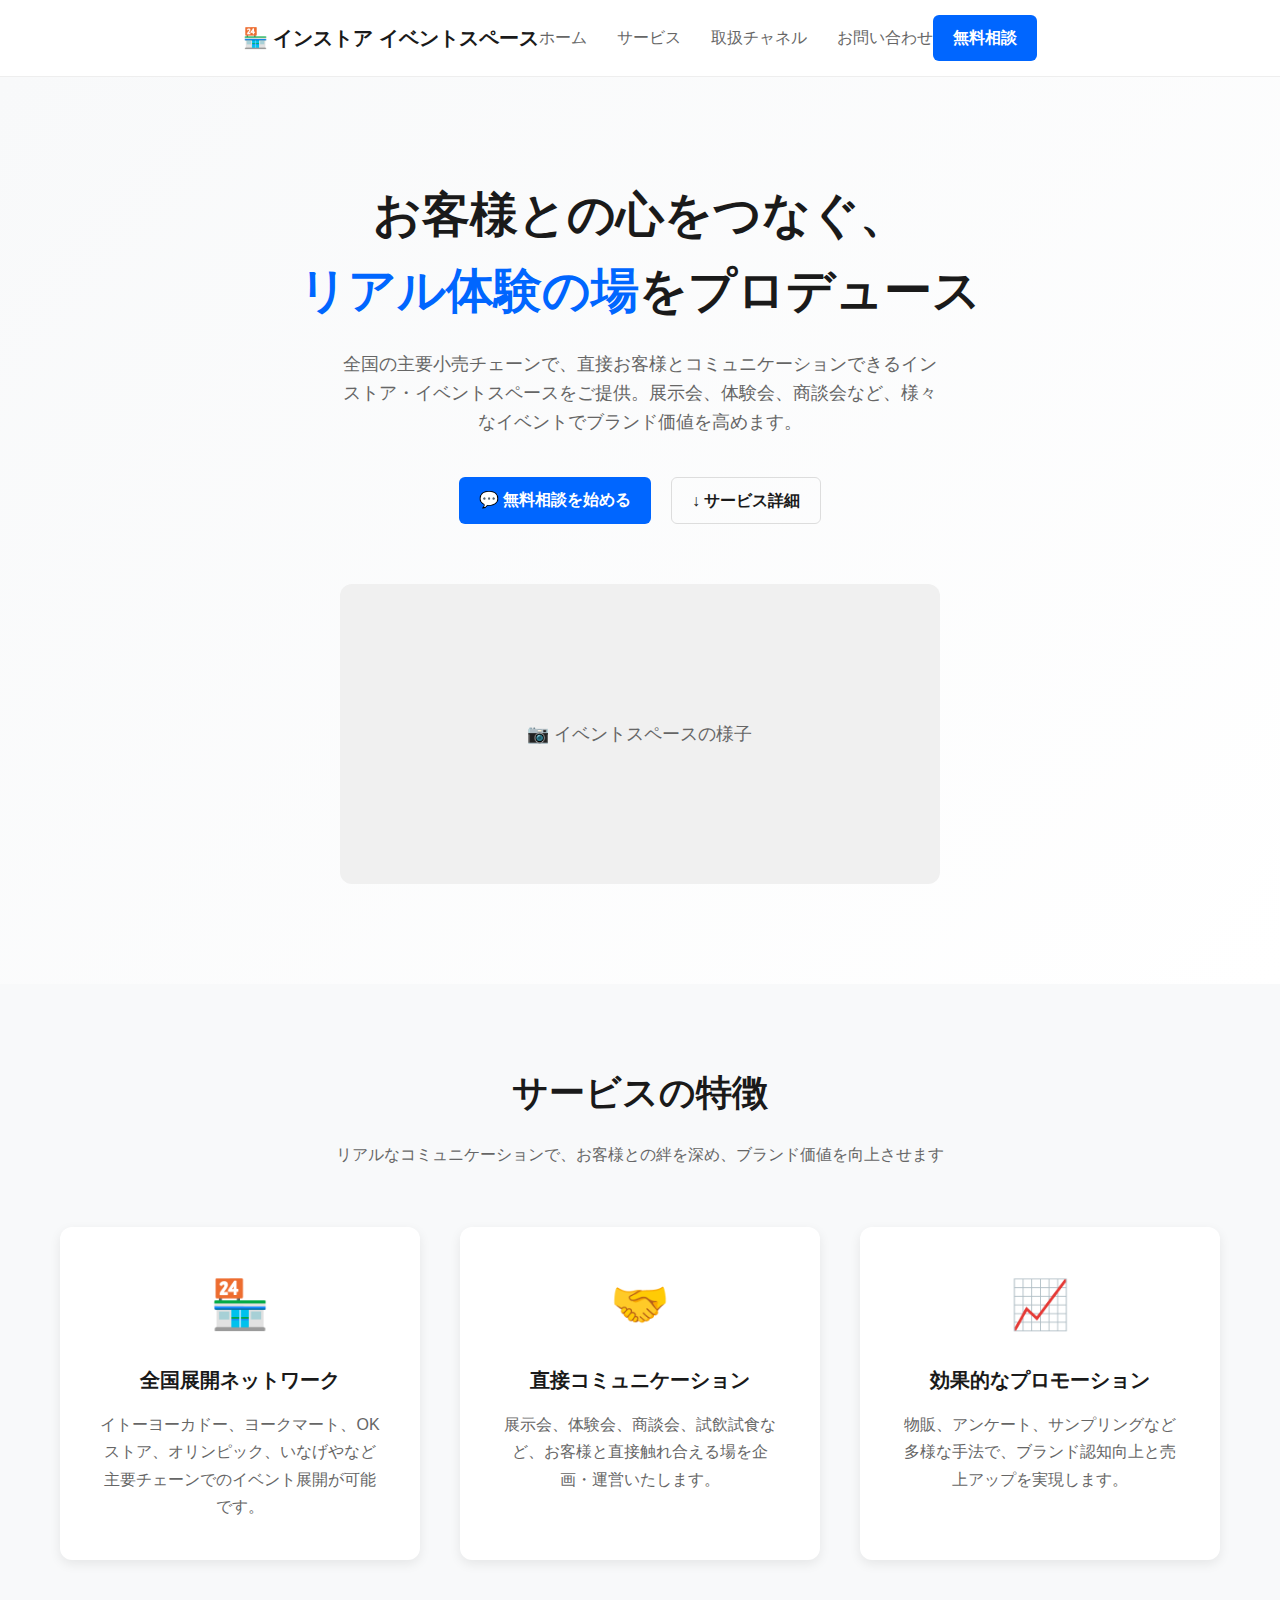
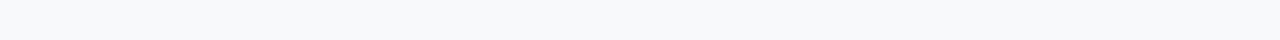
<file: test.html>
<!DOCTYPE html>
<html lang="ja">
<head>
    <meta charset="UTF-8">
    <meta name="viewport" content="width=device-width, initial-scale=1.0">
    <title>インストア イベントスペース - テストページ</title>
    <style>
        * {
            margin: 0;
            padding: 0;
            box-sizing: border-box;
        }
        
        body {
            font-family: 'Arial', sans-serif;
            line-height: 1.6;
            color: #333;
            background: #fff;
        }
        
        .container {
            max-width: 1200px;
            margin: 0 auto;
            padding: 0 20px;
        }
        
        header {
            background: rgba(255, 255, 255, 0.95);
            padding: 15px 0;
            border-bottom: 1px solid #eee;
        }
        
        .navbar {
            display: flex;
            justify-content: space-between;
            align-items: center;
        }
        
        .logo {
            font-size: 20px;
            font-weight: bold;
            color: #1a1a1a;
        }
        
        .nav-links {
            display: flex;
            list-style: none;
            gap: 30px;
        }
        
        .nav-links a {
            text-decoration: none;
            color: #666;
            font-weight: 500;
            transition: color 0.3s;
        }
        
        .nav-links a:hover {
            color: #0066ff;
        }
        
        .btn {
            padding: 10px 20px;
            background: #0066ff;
            color: white;
            text-decoration: none;
            border-radius: 6px;
            font-weight: 600;
            transition: all 0.3s;
        }
        
        .btn:hover {
            background: #0052cc;
            transform: translateY(-1px);
        }
        
        .hero {
            padding: 100px 0;
            text-align: center;
            background: linear-gradient(135deg, #f8f9fa 0%, #ffffff 100%);
        }
        
        .hero-title {
            font-size: 48px;
            font-weight: 800;
            margin-bottom: 20px;
            color: #1a1a1a;
        }
        
        .hero-subtitle {
            font-size: 18px;
            color: #666;
            margin-bottom: 40px;
            max-width: 600px;
            margin-left: auto;
            margin-right: auto;
        }
        
        .hero-actions {
            display: flex;
            gap: 20px;
            justify-content: center;
            margin-bottom: 60px;
        }
        
        .btn-outline {
            background: transparent;
            color: #1a1a1a;
            border: 1px solid #ddd;
        }
        
        .btn-outline:hover {
            background: #1a1a1a;
            color: white;
        }
        
        .hero-image {
            width: 100%;
            max-width: 600px;
            height: 300px;
            background: #f0f0f0;
            border-radius: 12px;
            display: flex;
            align-items: center;
            justify-content: center;
            margin: 0 auto;
            font-size: 18px;
            color: #666;
        }
        
        .section {
            padding: 80px 0;
        }
        
        .section-title {
            font-size: 36px;
            font-weight: 700;
            text-align: center;
            margin-bottom: 20px;
            color: #1a1a1a;
        }
        
        .section-subtitle {
            text-align: center;
            font-size: 16px;
            color: #666;
            margin-bottom: 60px;
        }
        
        .services-grid {
            display: grid;
            grid-template-columns: repeat(auto-fit, minmax(300px, 1fr));
            gap: 40px;
        }
        
        .service-card {
            background: white;
            padding: 40px;
            border-radius: 12px;
            box-shadow: 0 4px 12px rgba(0, 0, 0, 0.08);
            text-align: center;
            transition: transform 0.3s;
        }
        
        .service-card:hover {
            transform: translateY(-5px);
        }
        
        .service-icon {
            font-size: 48px;
            margin-bottom: 20px;
        }
        
        .service-title {
            font-size: 20px;
            font-weight: 600;
            margin-bottom: 15px;
            color: #1a1a1a;
        }
        
        .service-description {
            color: #666;
            line-height: 1.7;
        }
        
        @media (max-width: 768px) {
            .hero-title {
                font-size: 32px;
            }
            
            .hero-actions {
                flex-direction: column;
                align-items: center;
            }
            
            .nav-links {
                display: none;
            }
        }
    </style>
</head>
<body>
    <header>
        <nav class="navbar">
            <div class="container" style="display: flex; justify-content: space-between; align-items: center;">
                <div class="logo">🏪 インストア イベントスペース</div>
                <ul class="nav-links">
                    <li><a href="#home">ホーム</a></li>
                    <li><a href="#services">サービス</a></li>
                    <li><a href="#channels">取扱チャネル</a></li>
                    <li><a href="#contact">お問い合わせ</a></li>
                </ul>
                <a href="#contact" class="btn">無料相談</a>
            </div>
        </nav>
    </header>

    <main>
        <section id="home" class="hero">
            <div class="container">
                <h1 class="hero-title">
                    お客様との心をつなぐ、<br>
                    <span style="color: #0066ff;">リアル体験の場</span>をプロデュース
                </h1>
                
                <p class="hero-subtitle">
                    全国の主要小売チェーンで、直接お客様とコミュニケーションできるインストア・イベントスペースをご提供。展示会、体験会、商談会など、様々なイベントでブランド価値を高めます。
                </p>
                
                <div class="hero-actions">
                    <a href="#contact" class="btn">💬 無料相談を始める</a>
                    <a href="#services" class="btn btn-outline">↓ サービス詳細</a>
                </div>
                
                <div class="hero-image">
                    📷 イベントスペースの様子
                </div>
            </div>
        </section>

        <section id="services" class="section" style="background: #f8f9fa;">
            <div class="container">
                <h2 class="section-title">サービスの特徴</h2>
                <p class="section-subtitle">リアルなコミュニケーションで、お客様との絆を深め、ブランド価値を向上させます</p>
                
                <div class="services-grid">
                    <div class="service-card">
                        <div class="service-icon">🏪</div>
                        <h3 class="service-title">全国展開ネットワーク</h3>
                        <p class="service-description">イトーヨーカドー、ヨークマート、OKストア、オリンピック、いなげやなど主要チェーンでのイベント展開が可能です。</p>
                    </div>
                    
                    <div class="service-card">
                        <div class="service-icon">🤝</div>
                        <h3 class="service-title">直接コミュニケーション</h3>
                        <p class="service-description">展示会、体験会、商談会、試飲試食など、お客様と直接触れ合える場を企画・運営いたします。</p>
                    </div>
                    
                    <div class="service-card">
                        <div class="service-icon">📈</div>
                        <h3 class="service-title">効果的なプロモーション</h3>
                        <p class="service-description">物販、アンケート、サンプリングなど多様な手法で、ブランド認知向上と売上アップを実現します。</p>
                    </div>
                </div>
            </div>
        </section>
    </main>

    <script>
        console.log('✨ テストページが正常に読み込まれました');
        
        // スムーススクロール
        document.querySelectorAll('a[href^="#"]').forEach(link => {
            link.addEventListener('click', function(e) {
                const href = this.getAttribute('href');
                if (href === '#') return;
                
                e.preventDefault();
                const target = document.querySelector(href);
                if (target) {
                    target.scrollIntoView({ behavior: 'smooth' });
                }
            });
        });
    </script>
</body>
</html>
</file>
